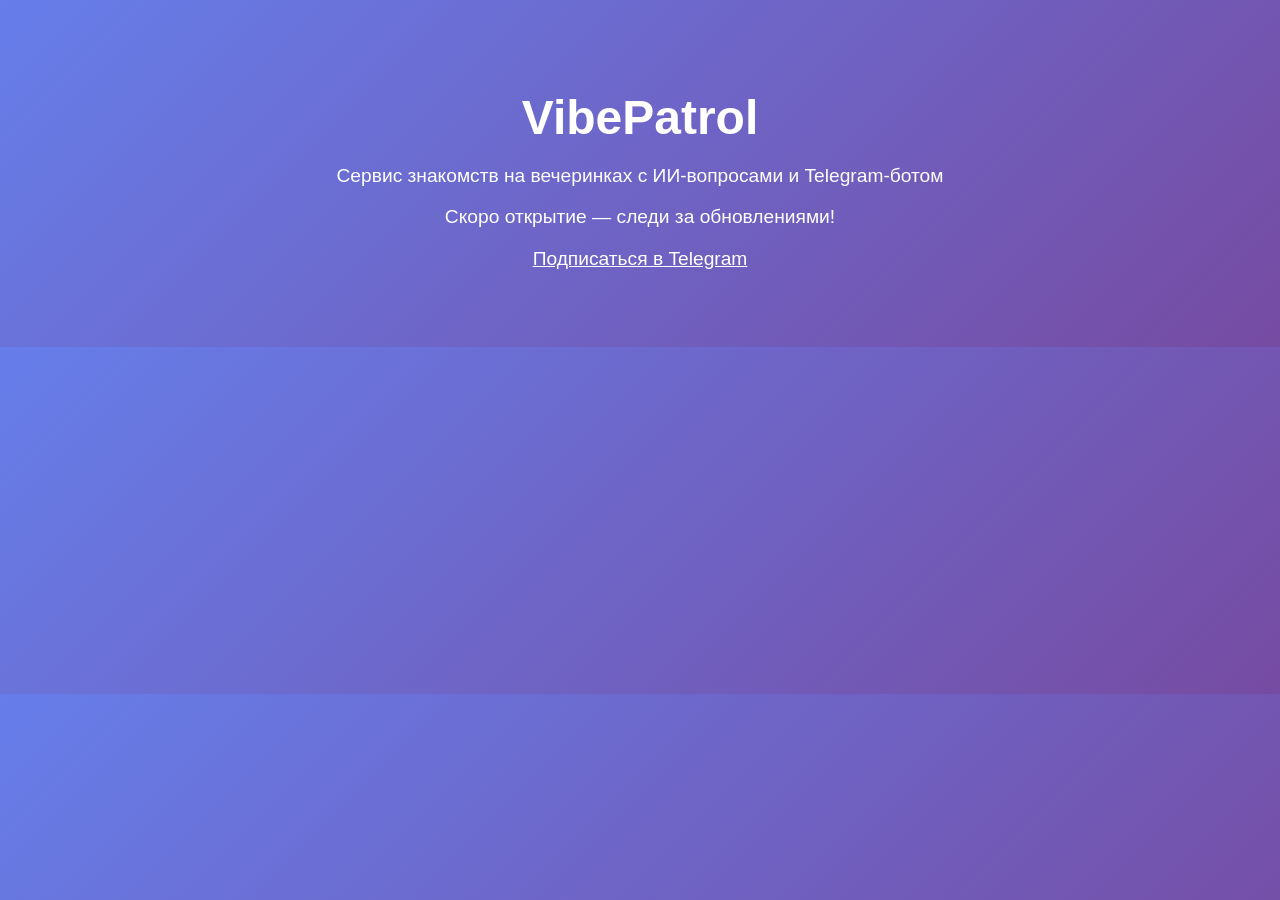
<file: index.html>
<!DOCTYPE html>
<html lang="ru">
<head>
    <meta charset="UTF-8">
    <meta name="viewport" content="width=device-width, initial-scale=1.0">
    <title>VibePatrol — Скоро открытие</title>
    <style>
        body { font-family: Arial, sans-serif; background: linear-gradient(135deg, #667eea 0%, #764ba2 100%); color: white; text-align: center; padding: 50px; }
        h1 { font-size: 3em; margin-bottom: 20px; }
        p { font-size: 1.2em; }
        .coming-soon { animation: pulse 2s infinite; }
        @keyframes pulse { 0% { transform: scale(1); } 50% { transform: scale(1.05); } 100% { transform: scale(1); } }
    </style>
</head>
<body>
    <h1 class="coming-soon">VibePatrol</h1>
    <p>Сервис знакомств на вечеринках с ИИ-вопросами и Telegram-ботом</p>
    <p>Скоро открытие — следи за обновлениями!</p>
    <p><a href="https://t.me/your_bot_username" style="color: #fff; text-decoration: underline;">Подписаться в Telegram</a></p>
</body>
</html>
</file>
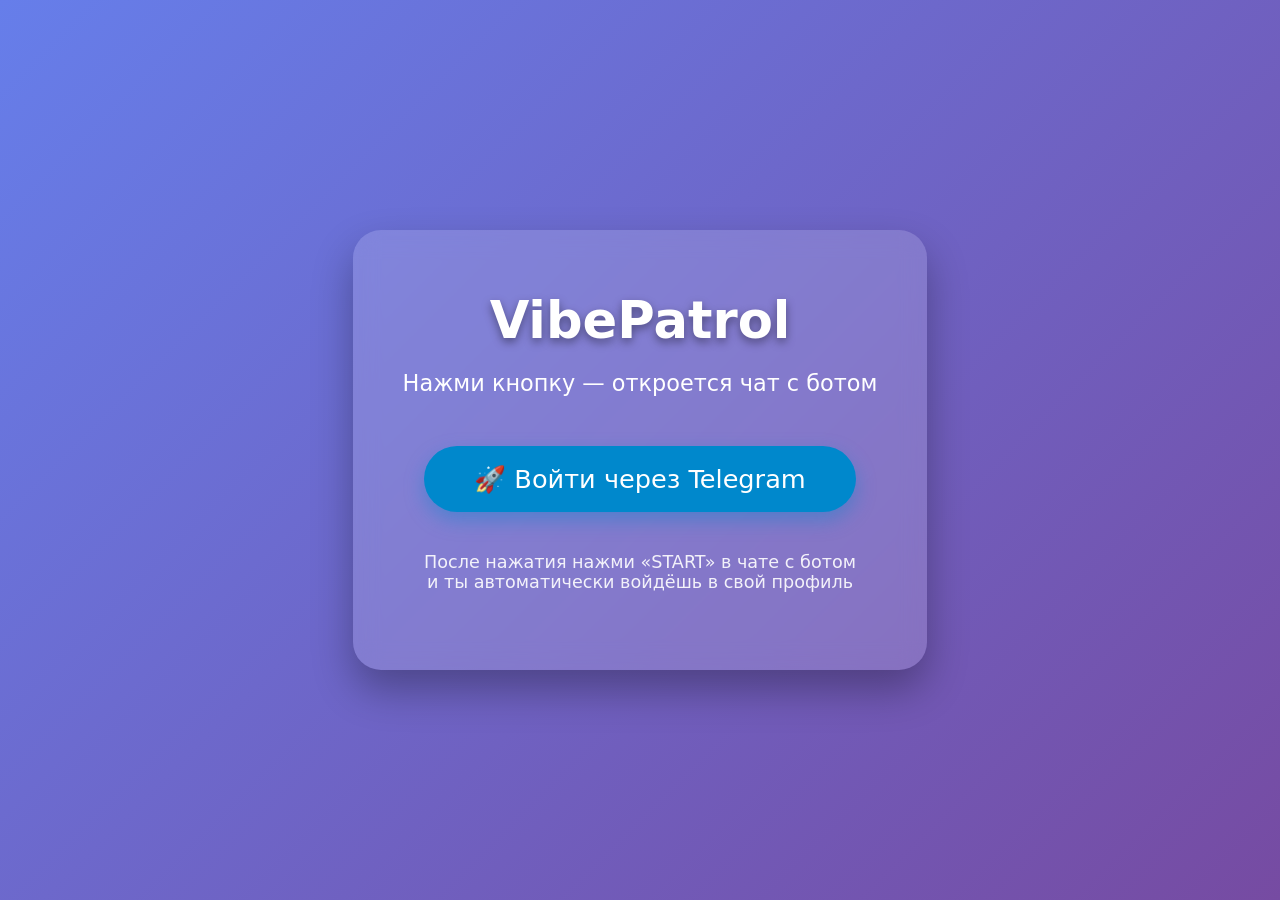
<file: backend/templates/login.html>
<!DOCTYPE html>
<html lang="ru">
<head>
  <meta charset="UTF-8">
  <meta name="viewport" content="width=device-width, initial-scale=1">
  <title>VibePatrol — вход</title>
  <style>
    body {
      font-family: system-ui, sans-serif;
      background: linear-gradient(135deg, #667eea, #764ba2);
      color: white;
      height: 100vh;
      margin: 0;
      display: flex;
      align-items: center;
      justify-content: center;
    }
    .card {
      background: rgba(255,255,255,0.15);
      padding: 60px 50px;
      border-radius: 28px;
      text-align: center;
      backdrop-filter: blur(12px);
      box-shadow: 0 20px 40px rgba(0,0,0,0.3);
      max-width: 90%;
    }
    h1 {
      font-size: 3.2em;
      margin: 0 0 20px;
      text-shadow: 0 4px 10px rgba(0,0,0,0.4);
    }
    .btn {
      display: inline-block;
      background: #0088cc;
      color: white !important;
      padding: 18px 50px;
      border-radius: 50px;
      font-size: 1.6em;
      text-decoration: none;
      margin-top: 30px;
      box-shadow: 0 8px 20px rgba(0,136,204,0.4);
      transition: all 0.3s;
    }
    .btn:hover {
      background: #006fa3;
      transform: translateY(-3px);
      box-shadow: 0 12px 30px rgba(0,136,204,0.5);
    }
    .note {
      margin-top: 40px;
      font-size: 1.1em;
      opacity: 0.9;
    }
  </style>
</head>
<body>
  <div class="card">
    <h1>VibePatrol</h1>
    <p style="font-size:1.4em; margin:20px 0;">Нажми кнопку — откроется чат с ботом</p>

    <a href="https://t.me/vibe_vibe_robot?start=login_from_web" class="btn">
      🚀 Войти через Telegram
    </a>

    <p class="note">
      После нажатия нажми «START» в чате с ботом<br>
      и ты автоматически войдёшь в свой профиль
    </p>
  </div>
</body>
</html>
</file>
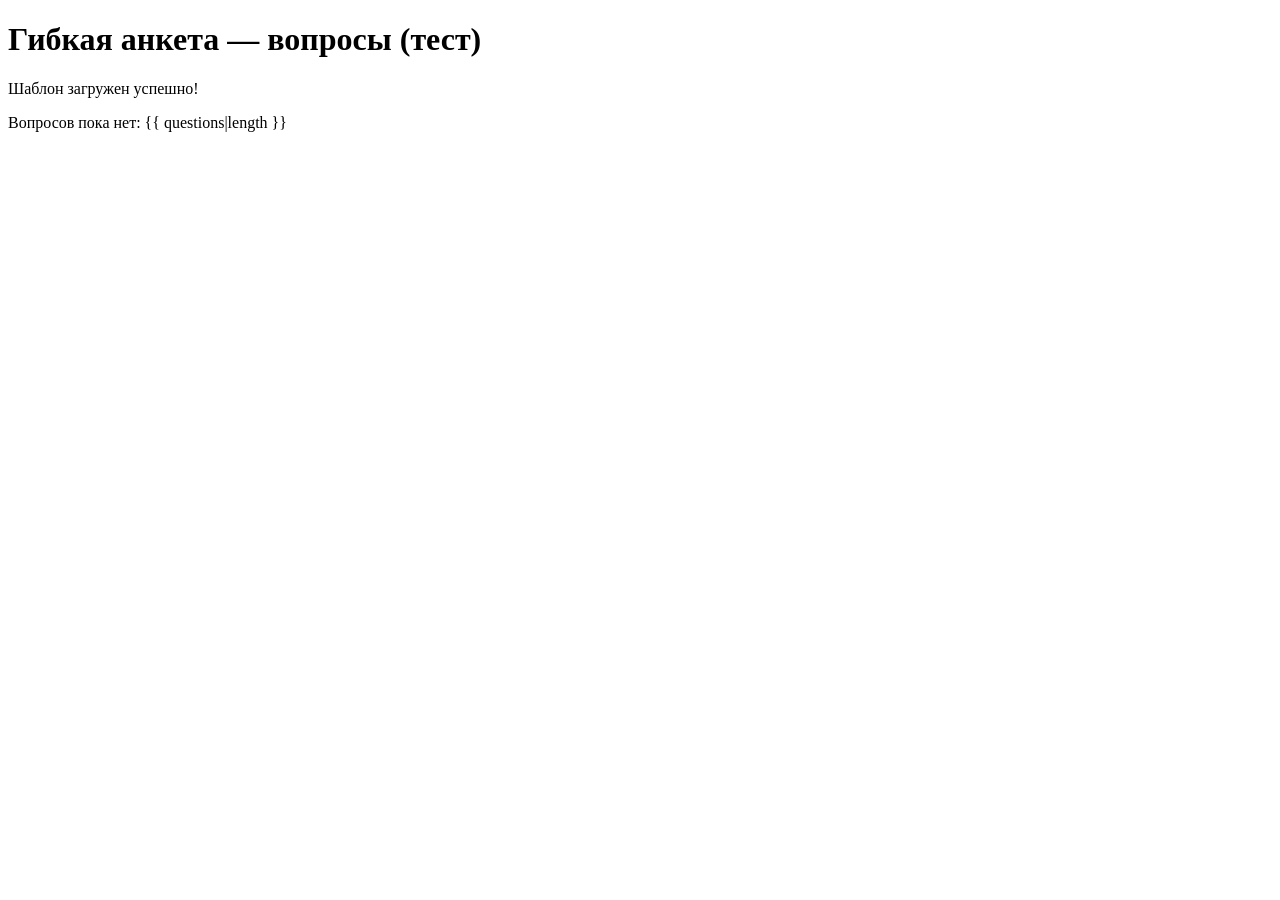
<file: backend/admin/templates/admin/questionnaire_list.html>
<!DOCTYPE html>
<html lang="ru">
<head>
    <meta charset="UTF-8">
    <title>Гибкая анкета</title>
</head>
<body>
    <h1>Гибкая анкета — вопросы (тест)</h1>
    <p>Шаблон загружен успешно!</p>
    <p>Вопросов пока нет: {{ questions|length }}</p>
</body>
</html>
</file>
